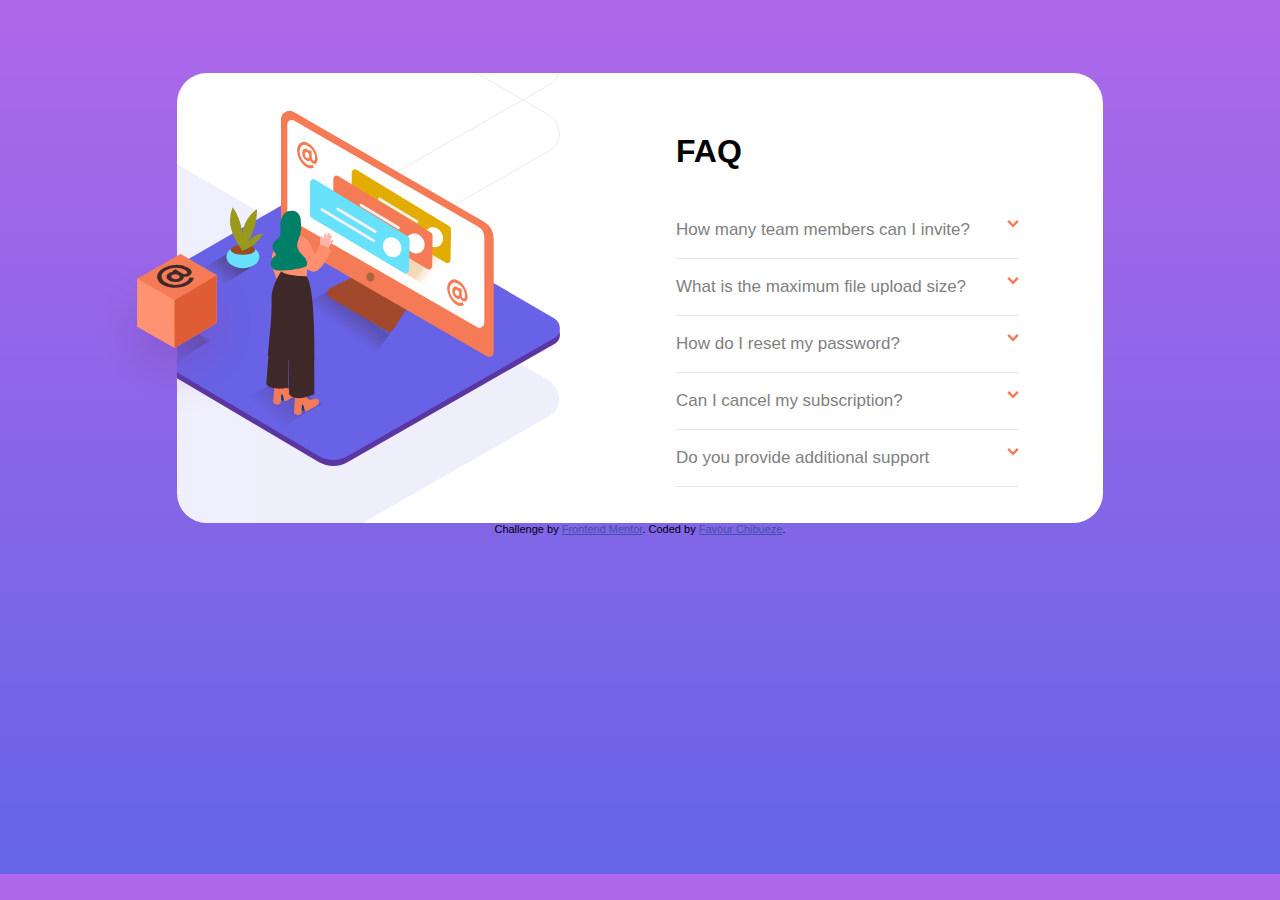
<file: index.html>
<!DOCTYPE html>
<html lang="en">
<head>
    <meta charset="UTF-8">
    <meta name="viewport" content="width=device-width, initial-scale=1.0">
    <link rel="stylesheet" href="https://fonts.google.com/specimen/Kumbh+Sans">
    <link rel="stylesheet" href="./css/styles.css">
    <link rel="icon" type="image/png" sizes="32x32" href="./images/favicon-32x32.png">
    <title>Frontend Mentor | FAQ Accordion Card</title>
</head>
<body>
    
    <div class="wrapper">
        <div class="card">
          <div class="card-content">
            <div class="card-image">
                <div class="card-illustration">
                </div>
            </div>
          </div>
  
          <div id="faq-content" class="container">
            <h1> FAQ </h1>
            <div id="accordion">
              <div class="faq-item hidden">
                <div>
                  <h2> How many team members can I invite?</h2>
                  <p class="answer"> 
                    You can invite up to 2 additional users on the Free plan. There is no limit on team members for the Premium plan.
                  </p>
                </div>
                <div>
                  <span class="toggler"></span>
                </div>
              </div> 
              <div class="faq-item hidden">
                <div>
                  <h2> What is the maximum file upload size?</h2>
                <p class="answer"> 
                  No more than 2GB. All files in your account must fit your allotted storage space.
                </p>
                </div>
                <div>
                  <span class="toggler"></span>
                </div>
              </div>
              <div class="faq-item hidden">
                <div>
                  <h2> How do I reset my password?</h2>
                <p class="answer">
                  Click “Forgot password” from the login page or “Change password” from your profile page. A reset link will be emailed to you.
                </p>
                </div>
                <div>
                  <span class="toggler"></span>
                </div>
              </div>
              <div class="faq-item hidden">
                <div>
                  <h2> Can I cancel my subscription?</h2>
                <p class="answer">
                  Yes! Send us a message and we’ll process your request no questions asked.
                </p>
                </div>
                <div>
                  <span class="toggler"></span>
                </div>
              </div>
              <div class="faq-item hidden">
                <div>
                  <h2> Do you provide additional support</h2>
                <p class="answer">
                  Chat and email support is available 24/7. Phone lines are open during normal business hours.
                </p>
                </div>
                <div>
                  <span class="toggler"></span>
                </div>
              </div>
            </div>
          </div>
        </div>
      </div>
      <div class="attribution">
        Challenge by <a href="https://www.frontendmentor.io?ref=challenge" target="_blank">Frontend Mentor</a>. 
        Coded by <a href="https://www.github.com/favour-chibueze">Favour Chibueze</a>.
      </div>
      <script src="js/main.js"></script>
</body>
</html>
</file>
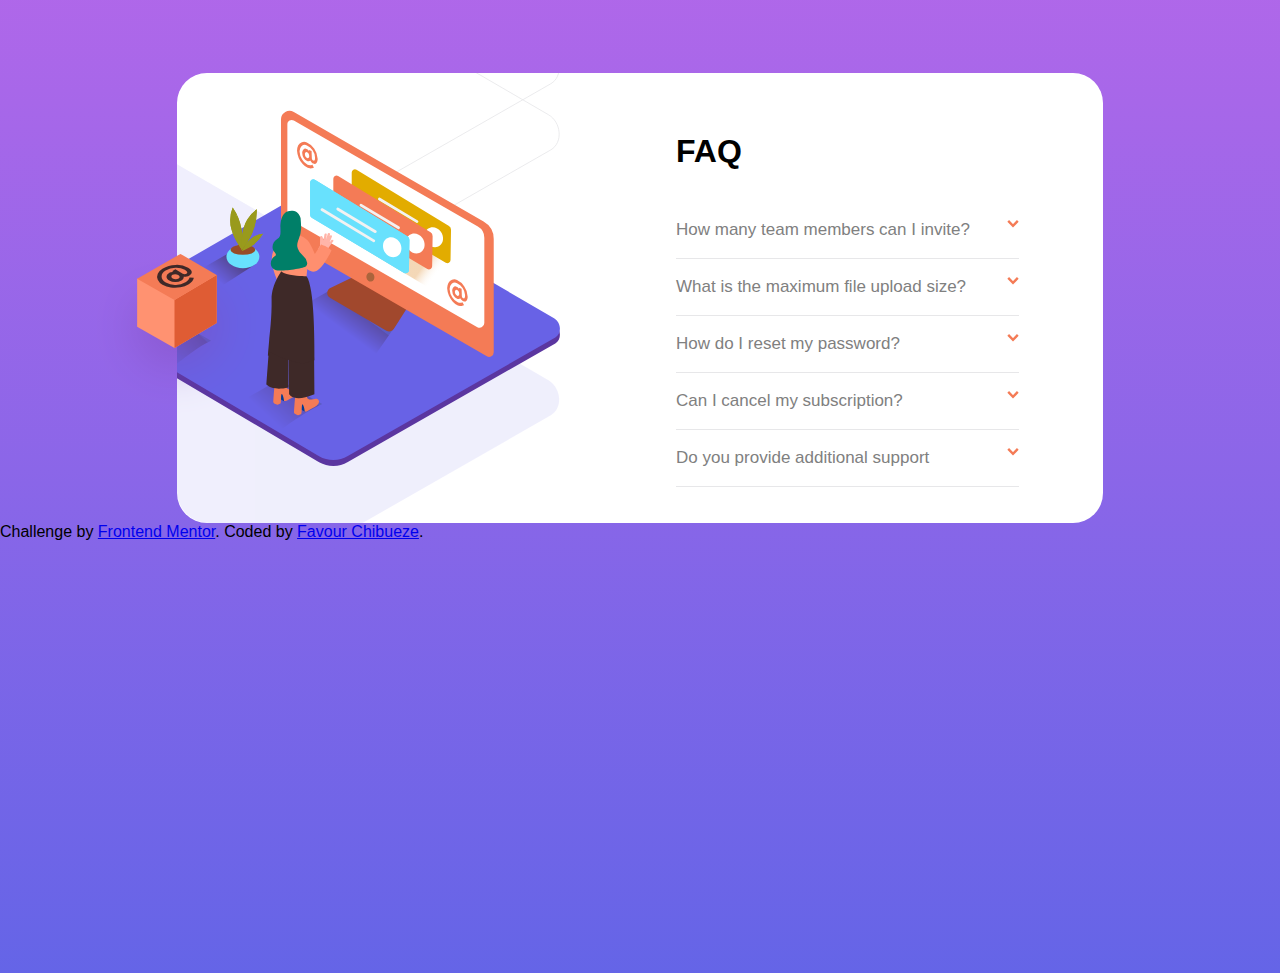
<file: faq-accordion-card-main/index.html>
<!DOCTYPE html>
<html lang="en">
<head>
    <meta charset="UTF-8">
    <meta name="viewport" content="width=device-width, initial-scale=1.0">
    <link rel="stylesheet" href="https://fonts.google.com/specimen/Kumbh+Sans">
    <link rel="stylesheet" href="./css/styles.css">
    <link rel="icon" type="image/png" sizes="32x32" href="./images/favicon-32x32.png">
    <title>Frontend Mentor | FAQ Accordion Card</title>
</head>
<body>
    
    <div class="wrapper">
        <div class="card">
          <div class="card-content">
            <div class="card-image">
                <div class="card-illustration">
                </div>
            </div>
          </div>
  
          <div id="faq-content" class="container">
            <h1> FAQ </h1>
            <div id="accordion">
              <div class="faq-item hidden">
                <div>
                  <h2> How many team members can I invite?</h2>
                  <p class="answer"> 
                    You can invite up to 2 additional users on the Free plan. There is no limit on team members for the Premium plan.
                  </p>
                </div>
                <div>
                  <span class="toggler"></span>
                </div>
              </div> 
              <div class="faq-item hidden">
                <div>
                  <h2> What is the maximum file upload size?</h2>
                <p class="answer"> 
                  No more than 2GB. All files in your account must fit your allotted storage space.
                </p>
                </div>
                <div>
                  <span class="toggler"></span>
                </div>
              </div>
              <div class="faq-item hidden">
                <div>
                  <h2> How do I reset my password?</h2>
                <p class="answer">
                  Click “Forgot password” from the login page or “Change password” from your profile page. A reset link will be emailed to you.
                </p>
                </div>
                <div>
                  <span class="toggler"></span>
                </div>
              </div>
              <div class="faq-item hidden">
                <div>
                  <h2> Can I cancel my subscription?</h2>
                <p class="answer">
                  Yes! Send us a message and we’ll process your request no questions asked.
                </p>
                </div>
                <div>
                  <span class="toggler"></span>
                </div>
              </div>
              <div class="faq-item hidden">
                <div>
                  <h2> Do you provide additional support</h2>
                <p class="answer">
                  Chat and email support is available 24/7. Phone lines are open during normal business hours.
                </p>
                </div>
                <div>
                  <span class="toggler"></span>
                </div>
              </div>
            </div>
          </div>
        </div>
      </div>
      <div class="attribution">
        Challenge by <a href="https://www.frontendmentor.io?ref=challenge" target="_blank">Frontend Mentor</a>. 
        Coded by <a href="github.com/favour-chibueze">Favour Chibueze</a>.
      </div>
      <script src="js/main.js"></script>
</body>
</html>
</file>
<file: css/styles.css>
* {
  margin: 0;
  padding: 0;
  box-sizing: border-box;
}

:root {
  --bg-gradient: linear-gradient( hsl(273, 75%, 66%),hsl(240, 73%, 65%)
  );
  --primaryBlue: hsl(238, 29%, 16%);
  --primaryRed: hsl(14, 88%, 65%);
  --grayishBlue: hsl(237, 12%, 33%);
  --grayBlue: hsl(240, 6%, 50%);
  --divider: hsl(240, 5%, 91%);
}

body {
    background: var(--bg-gradient);
    height: 89vh;
    font-family: "Kumbh Sans", sans-serif;
  }

  .attribution { font-size: 11px; text-align: center; }
    .attribution a {  color: hsl(228, 45%, 44%);
    }
  
  .wrapper {
    position: relative;
    background: #ffffff;
    border-radius: 30px;
    margin: 73px 177px 0 177px;
  }
  
  .card {
    display: grid;
    grid-template-columns: repeat(2, 1fr);
    grid-template-rows: 1fr;
    grid-column-gap: 0px;
    grid-row-gap: 0px;
  }
  
  .first-column {
    margin: 39px;
  }
  
  .faq {
    margin-left: 133px;
  }

  .wrapper .card-image {
    height: 100%;
    width: 92%;
    border-radius: 2rem 0 0 2rem;
    background: url("../images/bg-pattern-desktop.svg") no-repeat left;
    background-size: 200%;
    background-position-y: 70%;
    background-position-x: 110%;
  }
  .wrapper .card-image .card-illustration {
    width: 100%;
    height: 100%;
    background: url("../images/illustration-woman-online-desktop.svg") no-repeat left;
    background-size: 110%;
    background-position-x: 200%;
    background-position-y: 40%;
    position: relative;
  }
  .wrapper .card-image .card-illustration::before {
    content: "";
    display: block;
    position: absolute;
    width: 100%;
    height: 100%;
    top: 8%;
    left: 0;
    transform: translateX(-20%);
    background: url("../images/illustration-box-desktop.svg") no-repeat left;
    background-size: 40%;
  }


.toggler {
  /* position: absolute; */
  width: 12px;
  height: 8px;
  background-image: url("../images/icon-arrow-down.svg");
  display: inline-block;
  background-size: cover;
  right: 18px;
  margin: auto 0 auto 0;
  top: 0;
  bottom: 0;
}
.toggler.active {
  transform: rotate(180deg);
}

.wrapper #faq-content {
  border-radius: 0 2rem 2rem 0;
  padding: 60px 84px 36px 36px;
}
.wrapper #faq-content #accordion {
  width: 100%;
  margin-top: 2rem;
}
.wrapper #faq-content #accordion .faq-item {
  width: 100%;
  border-bottom: 1px solid #e7e7e9;
  padding: 18px 0 18px 0;
  display: flex;
  justify-content: space-between;
}
.wrapper #faq-content #accordion .faq-item .toggler {
  display: flex;
  justify-content: space-between;
  transform: rotate(180deg);
  transition: all 0.1s ease-in-out;
}
.wrapper #faq-content #accordion .faq-item h2 {
  font-weight: 700;
  font-size: 19px;
}
.wrapper #faq-content #accordion .faq-item.hidden p {
  display: none;
}
.wrapper #faq-content #accordion .faq-item.hidden h2 {
  color: grey;
  font-weight: 400;
  font-size: 17px;
}
.wrapper #faq-content #accordion .faq-item.hidden .toggler {
  transform: rotate(0);
}

p.answer {
  margin-top: 14px;
  font-weight: 100;
  color: gray
}

@media screen and (max-device-width: 768px) {
  .card {
    display: block;
  }
  .wrapper {
    margin-left: 12px;
    margin-right: 12px;
    flex-direction: column;
    height: auto;
    margin-top: 150px;
    margin-bottom: 17px;
  }
  .wrapper .card-image {
    width: 100%;
    height: 110px;
    top: -50%;
    background-image: none;
  }
  .wrapper .card-image .card-illustration {
    background: url("../images/bg-pattern-mobile.svg") no-repeat center;
    height: 120px;
    width: 266px;
    background-position: center;
    background-position-y: 0;
    background-size: 90%;
    margin-left: auto;
    margin-right: auto;
  }
  .wrapper .card-image .card-illustration::before {
    background: url("../images/illustration-woman-online-mobile.svg") no-repeat center;
    width: 266px;
    height: 196px;
    top: -90%;
    left: 0;
    right: 0;
    margin-left: auto;
    margin-right: auto;
    transform: translateX(-5%);
  }
  .wrapper #faq-content {
    width: 100%;
    height: auto;
    padding: 24px 24px 48px 24px;
  }
  .wrapper #faq-content h1 {
    text-align: center;
  }
  .wrapper #faq-content .faq-item .toggler {
    right: 0;
  }
  .wrapper #faq-content #accordion .faq-item.hidden h2 {
    font-size: 14px;
}
.wrapper #faq-content #accordion .faq-item h2 {
  font-weight: bold;
  font-size: 14px;
}
p.answer {
  font-size: 13px;
  line-height: 1.5;
}
}
</file>
<file: faq-accordion-card-main/css/styles.css>
* {
  margin: 0;
  padding: 0;
  box-sizing: border-box;
}

:root {
  --bg-gradient: linear-gradient( hsl(273, 75%, 66%),hsl(240, 73%, 65%)
  );
  --primaryBlue: hsl(238, 29%, 16%);
  --primaryRed: hsl(14, 88%, 65%);
  --grayishBlue: hsl(237, 12%, 33%);
  --grayBlue: hsl(240, 6%, 50%);
  --divider: hsl(240, 5%, 91%);
}

body {
    background: var(--bg-gradient);
    min-height: 100vh;
    font-family: "Kumbh Sans", sans-serif;
  }
  
  .wrapper {
    position: relative;
    background: #ffffff;
    border-radius: 30px;
    margin: 73px 177px 0 177px;
  }
  
  .card {
    display: grid;
    grid-template-columns: repeat(2, 1fr);
    grid-template-rows: 1fr;
    grid-column-gap: 0px;
    grid-row-gap: 0px;
  }
  
  .first-column {
    margin: 39px;
  }
  
  .faq {
    margin-left: 133px;
  }

  .wrapper .card-image {
    height: 100%;
    width: 92%;
    border-radius: 2rem 0 0 2rem;
    background: url("../images/bg-pattern-desktop.svg") no-repeat left;
    background-size: 200%;
    background-position-y: 70%;
    background-position-x: 110%;
  }
  .wrapper .card-image .card-illustration {
    width: 100%;
    height: 100%;
    background: url("../images/illustration-woman-online-desktop.svg") no-repeat left;
    background-size: 110%;
    background-position-x: 200%;
    background-position-y: 40%;
    position: relative;
  }
  .wrapper .card-image .card-illustration::before {
    content: "";
    display: block;
    position: absolute;
    width: 100%;
    height: 100%;
    top: 8%;
    left: 0;
    transform: translateX(-20%);
    background: url("../images/illustration-box-desktop.svg") no-repeat left;
    background-size: 40%;
  }


.toggler {
  /* position: absolute; */
  width: 12px;
  height: 8px;
  background-image: url("../images/icon-arrow-down.svg");
  display: inline-block;
  background-size: cover;
  right: 18px;
  margin: auto 0 auto 0;
  top: 0;
  bottom: 0;
}
.toggler.active {
  transform: rotate(180deg);
}

.wrapper #faq-content {
  border-radius: 0 2rem 2rem 0;
  padding: 60px 84px 36px 36px;
}
.wrapper #faq-content #accordion {
  width: 100%;
  margin-top: 2rem;
}
.wrapper #faq-content #accordion .faq-item {
  width: 100%;
  border-bottom: 1px solid #e7e7e9;
  padding: 18px 0 18px 0;
  display: flex;
  justify-content: space-between;
}
.wrapper #faq-content #accordion .faq-item .toggler {
  display: flex;
  justify-content: space-between;
  transform: rotate(180deg);
  transition: all 0.1s ease-in-out;
}
.wrapper #faq-content #accordion .faq-item h2 {
  font-weight: 700;
  font-size: 19px;
}
.wrapper #faq-content #accordion .faq-item.hidden p {
  display: none;
}
.wrapper #faq-content #accordion .faq-item.hidden h2 {
  color: grey;
  font-weight: 400;
  font-size: 17px;
}
.wrapper #faq-content #accordion .faq-item.hidden .toggler {
  transform: rotate(0);
}

p.answer {
  margin-top: 14px;
  font-weight: 100;
  color: gray
}

@media screen and (max-device-width: 375px) {
  .card {
    display: block;
  }
  .wrapper {
    margin-left: 12px;
    margin-right: 12px;
    flex-direction: column;
    height: auto;
    margin-top: 150px;
    margin-bottom: 100px;
  }
  .wrapper .card-image {
    width: 100%;
    height: 110px;
    top: -50%;
    background-image: none;
  }
  .wrapper .card-image .card-illustration {
    background: url("../images/bg-pattern-mobile.svg") no-repeat center;
    height: 120px;
    width: 266px;
    background-position: center;
    background-position-y: 0;
    background-size: 90%;
    margin-left: auto;
    margin-right: auto;
  }
  .wrapper .card-image .card-illustration::before {
    background: url("../images/illustration-woman-online-mobile.svg") no-repeat center;
    width: 266px;
    height: 196px;
    top: -90%;
    left: 0;
    right: 0;
    margin-left: auto;
    margin-right: auto;
    transform: translateX(-5%);
  }
  .wrapper #faq-content {
    width: 100%;
    height: auto;
    padding: 24px 24px 48px 24px;
  }
  .wrapper #faq-content h1 {
    text-align: center;
  }
  .wrapper #faq-content .faq-item .toggler {
    right: 0;
  }
  .wrapper #faq-content #accordion .faq-item.hidden h2 {
    font-size: 14px;
}
.wrapper #faq-content #accordion .faq-item h2 {
  font-weight: bold;
  font-size: 14px;
}
p.answer {
  font-size: 13px;
  line-height: 1.5;
}
}
</file>
